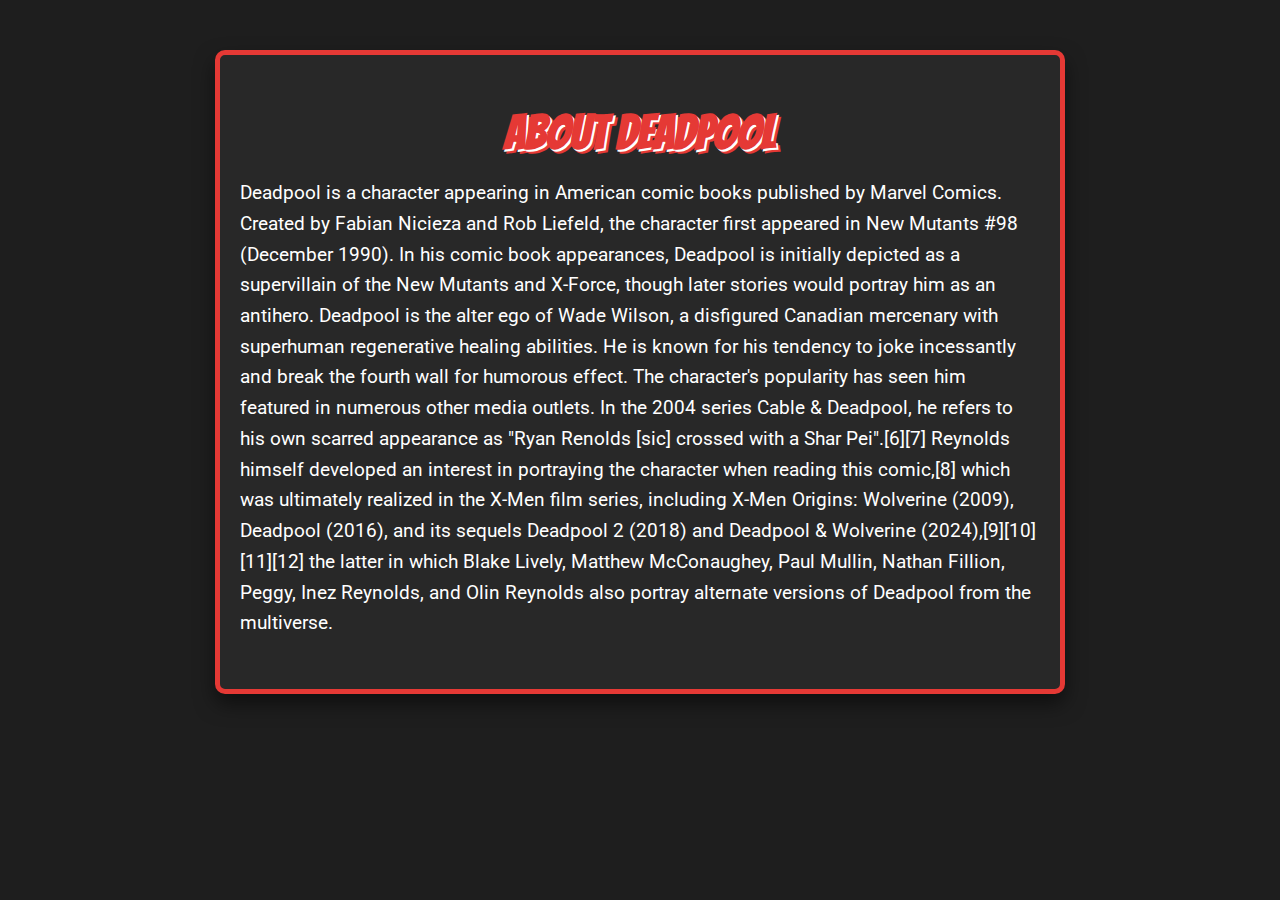
<file: Deadpool 2/Deadpool-main/Deadpool 2/About.html>
<!DOCTYPE html>
<html lang="en">
<head>
    <meta charset="UTF-8">
    <meta name="viewport" content="width=device-width, initial-scale=1.0">
    <title>About Deadpool</title>
    <link href="https://fonts.googleapis.com/css2?family=Bangers&family=Roboto:wght@400;700&display=swap" rel="stylesheet">
    <style>
        body {
            font-family: 'Roboto', sans-serif;
            background-color: #1e1e1e;
            color: #ffffff;
            margin: 0;
            padding: 0;
        }
        .container {
            max-width: 800px;
            margin: 50px auto;
            padding: 20px;
            background-color: #282828;
            border: 5px solid #e53935;
            border-radius: 10px;
            box-shadow: 0 10px 20px rgba(0, 0, 0, 0.5);
        }
        h1 {
            font-family: 'Bangers', cursive;
            font-size: 3em;
            text-align: center;
            color: #e53935;
            text-shadow: 2px 2px 0 #ffffff, 4px 4px 0 #e53935;
            margin-bottom: 20px;
        }
        p {
            font-size: 1.2em;
            line-height: 1.6;
        }
        .cta {
            text-align: center;
            margin-top: 30px;
        }
        .cta a {
            text-decoration: none;
            background-color: #e53935;
            color: #ffffff;
            padding: 10px 20px;
            font-size: 1.2em;
            font-weight: bold;
            border-radius: 5px;
            transition: background-color 0.3s ease;
        }
        .cta a:hover {
            background-color: #ff7043;
        }
    </style>
</head>
<body>
    <div class="container">
        <h1>About Deadpool</h1>
        <p>
          Deadpool is a character appearing in American comic books published by Marvel Comics.  
          Created by Fabian Nicieza and Rob Liefeld, the character first appeared in New Mutants #98 (December 1990). 
          In his comic book appearances, Deadpool is initially depicted as a supervillain of the New Mutants and X-Force, though later stories would portray him as an antihero. 
          Deadpool is the alter ego of Wade Wilson, a disfigured Canadian mercenary with superhuman regenerative healing abilities. 
          He is known for his tendency to joke incessantly and break the fourth wall for humorous effect.

          The character's popularity has seen him featured in numerous other media outlets. 
          In the 2004 series Cable & Deadpool, he refers to his own scarred appearance as "Ryan Renolds [sic] crossed with a Shar Pei".[6][7] 
          Reynolds himself developed an interest in portraying the character when reading this comic,[8] which was ultimately realized in the X-Men film series, 
          including X-Men Origins: Wolverine (2009), Deadpool (2016), and its sequels Deadpool 2 (2018) and Deadpool & Wolverine (2024),[9][10][11][12] the latter in which Blake Lively, Matthew McConaughey, 
          Paul Mullin, Nathan Fillion, Peggy, Inez Reynolds, and Olin Reynolds also portray alternate versions of Deadpool from the multiverse.
        </p>
   

        <div class="cta">
            
        </div>
    </div>
</body>
</html>
</file>
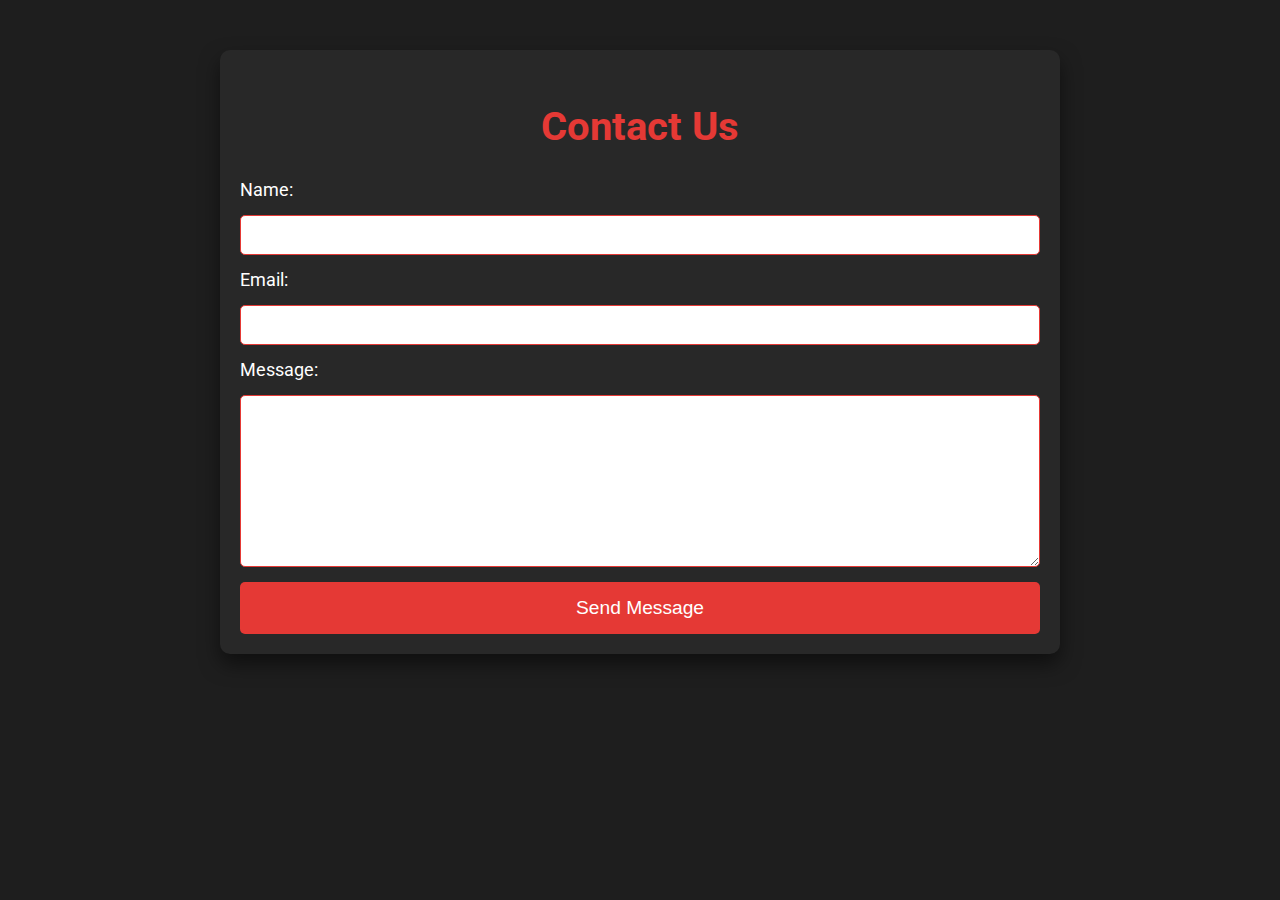
<file: Deadpool 2/Deadpool-main/Deadpool 2/Contact.html>
<!DOCTYPE html>
<html lang="en">
<head>
    <meta charset="UTF-8">
    <meta name="viewport" content="width=device-width, initial-scale=1.0">
    <title>Contact Us</title>
    <link href="https://fonts.googleapis.com/css2?family=Roboto:wght@400;700&display=swap" rel="stylesheet">
    <style>
        body {
            font-family: 'Roboto', sans-serif;
            background-color: #1e1e1e;
            color: #ffffff;
            margin: 0;
            padding: 0;
        }
        .contact-section {
            max-width: 800px;
            margin: 50px auto;
            padding: 20px;
            background-color: #282828;
            border-radius: 10px;
            box-shadow: 0 10px 20px rgba(0, 0, 0, 0.5);
        }
        h2 {
            font-size: 2.5em;
            text-align: center;
            margin-bottom: 30px;
            color: #e53935;
        }
        form {
            display: flex;
            flex-direction: column;
            gap: 15px;
        }
        label {
            font-size: 1.1em;
        }
        input, textarea {
            padding: 10px;
            border: 1px solid #e53935;
            border-radius: 5px;
            font-size: 1em;
            color: #000;
        }
        textarea {
            resize: vertical;
            height: 150px;
        }
        .submit-btn {
            background-color: #e53935;
            color: #ffffff;
            border: none;
            padding: 15px;
            border-radius: 5px;
            font-size: 1.2em;
            cursor: pointer;
            transition: background-color 0.3s ease;
        }
        .submit-btn:hover {
            background-color: #ff7043;
        }
    </style>
</head>
<body>
    <div class="contact-section">
        <h2>Contact Us</h2>
        <form action="#" method="post">
            <label for="name">Name:</label>
            <input type="text" id="name" name="name" required>

            <label for="email">Email:</label>
            <input type="email" id="email" name="email" required>

            <label for="message">Message:</label>
            <textarea id="message" name="message" required></textarea>

            <button type="submit" class="submit-btn">Send Message</button>
        </form>
    </div>
</body>
</html>
</file>
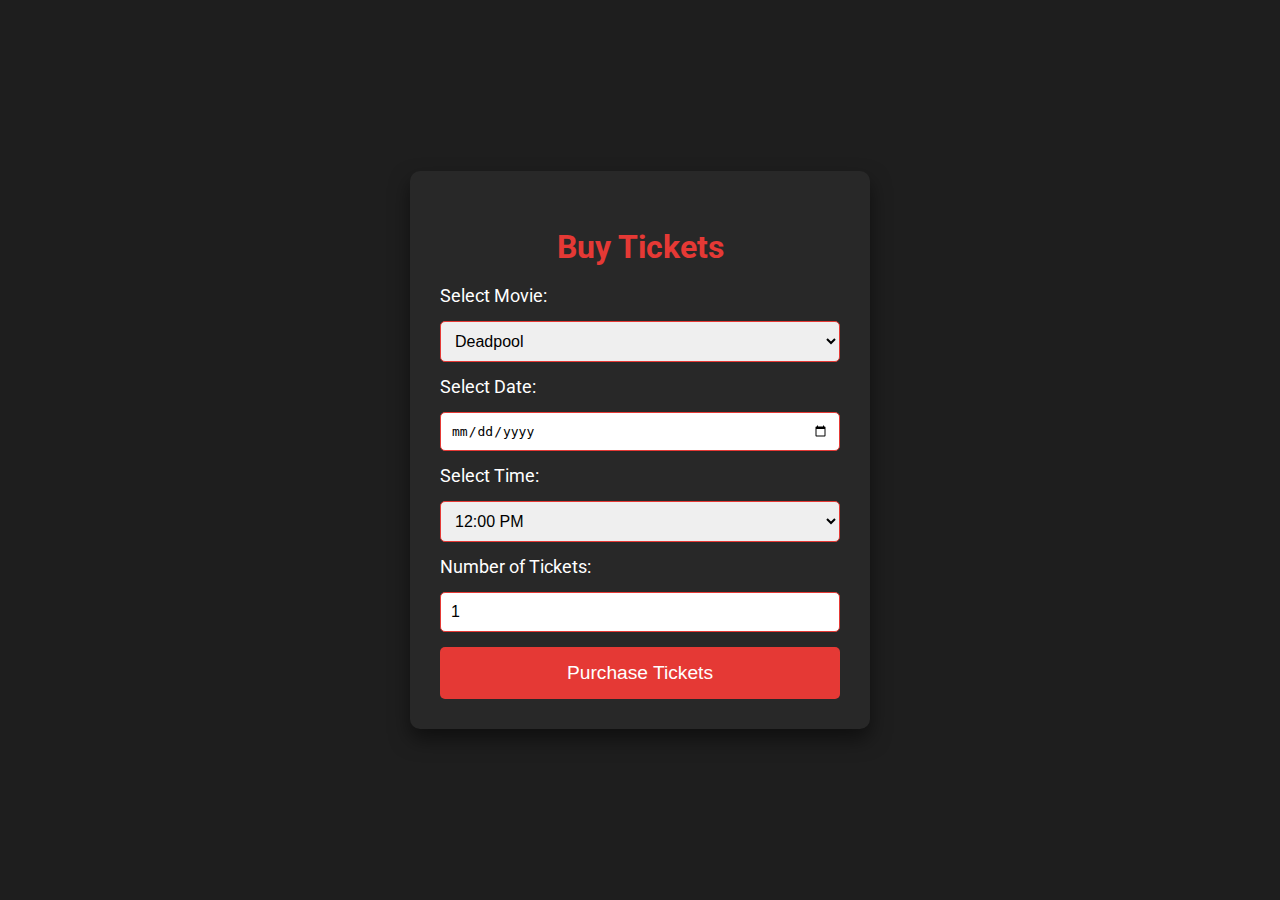
<file: Deadpool 2/Deadpool-main/Deadpool 2/Get tickets.html>
<!DOCTYPE html>
<html lang="en">
<head>
    <meta charset="UTF-8">
    <meta name="viewport" content="width=device-width, initial-scale=1.0">
    <title>Buy Tickets</title>
    <link href="https://fonts.googleapis.com/css2?family=Roboto:wght@400;700&display=swap" rel="stylesheet">
    <style>
        body {
            font-family: 'Roboto', sans-serif;
            background-color: #1e1e1e;
            color: #ffffff;
            margin: 0;
            padding: 0;
            display: flex;
            justify-content: center;
            align-items: center;
            height: 100vh;
        }
        .ticket-container {
            background-color: #282828;
            padding: 30px;
            border-radius: 10px;
            box-shadow: 0 10px 20px rgba(0, 0, 0, 0.5);
            max-width: 400px;
            width: 100%;
            text-align: center;
        }
        h2 {
            font-size: 2em;
            margin-bottom: 20px;
            color: #e53935;
        }
        form {
            display: flex;
            flex-direction: column;
            gap: 15px;
        }
        label {
            font-size: 1.1em;
            text-align: left;
        }
        input, select {
            padding: 10px;
            border: 1px solid #e53935;
            border-radius: 5px;
            font-size: 1em;
            color: #000;
        }
        .purchase-btn {
            background-color: #e53935;
            color: #ffffff;
            border: none;
            padding: 15px;
            border-radius: 5px;
            font-size: 1.2em;
            cursor: pointer;
            transition: background-color 0.3s ease;
        }
        .purchase-btn:hover {
            background-color: #ff7043;
        }
    </style>
</head>
<body>
    <div class="ticket-container">
        <h2>Buy Tickets</h2>
        <form action="#" method="post">
            <label for="movie">Select Movie:</label>
            <select id="movie" name="movie">
                <option value="deadpool">Deadpool</option>
                <option value="deadpool-2">Deadpool 2</option>
                <!-- Add more movie options here -->
            </select>

            <label for="date">Select Date:</label>
            <input type="date" id="date" name="date" required>

            <label for="time">Select Time:</label>
            <select id="time" name="time">
                <option value="12:00pm">12:00 PM</option>
                <option value="3:00pm">3:00 PM</option>
                <option value="6:00pm">6:00 PM</option>
                <option value="9:00pm">9:00 PM</option>
                <!-- Add more time options here -->
            </select>

            <label for="quantity">Number of Tickets:</label>
            <input type="number" id="quantity" name="quantity" min="1" max="10" value="1" required>

            <button type="submit" class="purchase-btn">Purchase Tickets</button>
        </form>
    </div>
</body>
</html>
</file>
